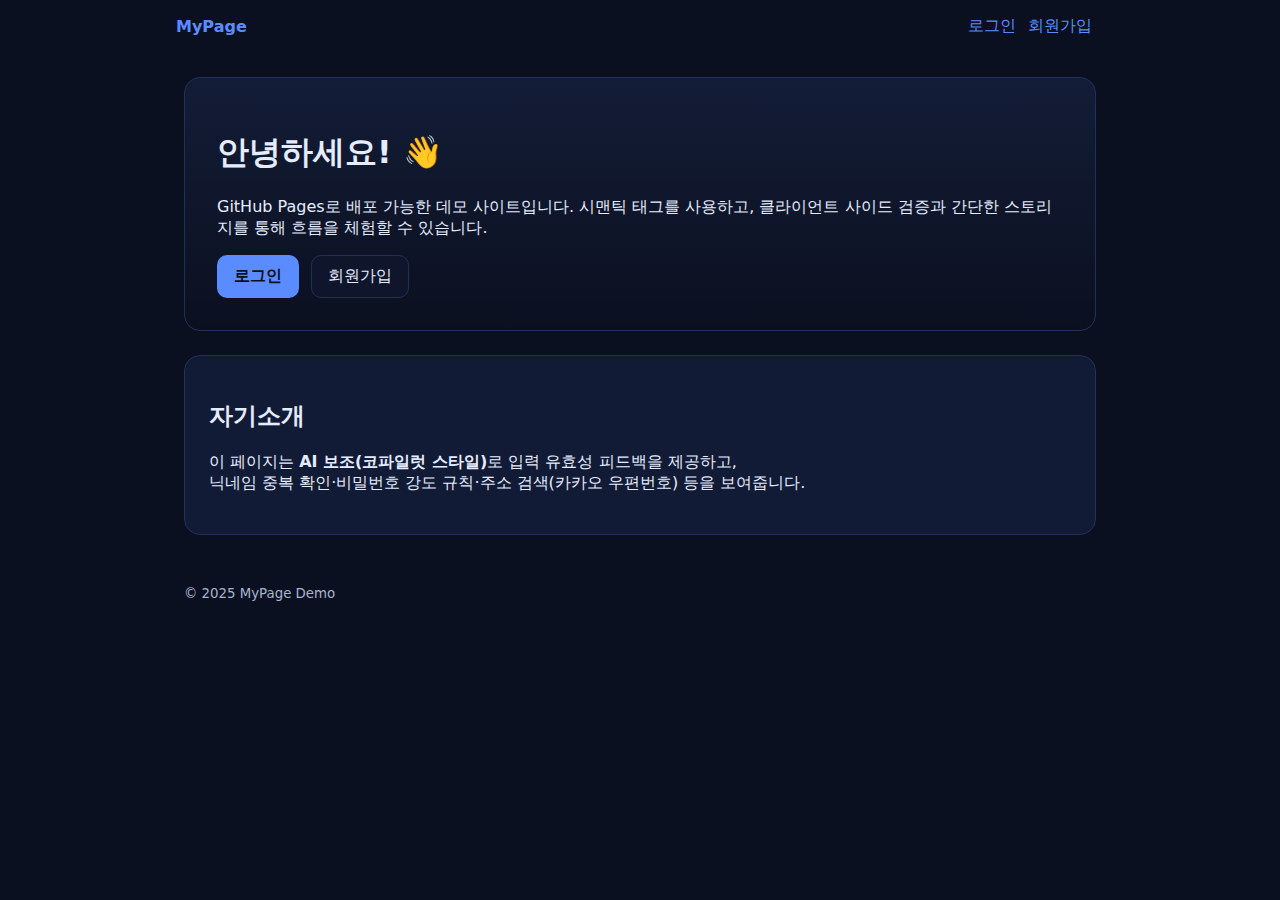
<file: index.html>
<!doctype html>
<html lang="en">
<meta charset="utf-8">
<title>My Page</title>
<meta http-equiv="refresh" content="0; url=html/main.html">
<link rel="canonical" href="html/main.html">
<body>
  <p>자동으로 이동하지 않으면 <a href="html/main.html">여기</a>를 클릭하세요.</p>
</body>
</html>
</file>
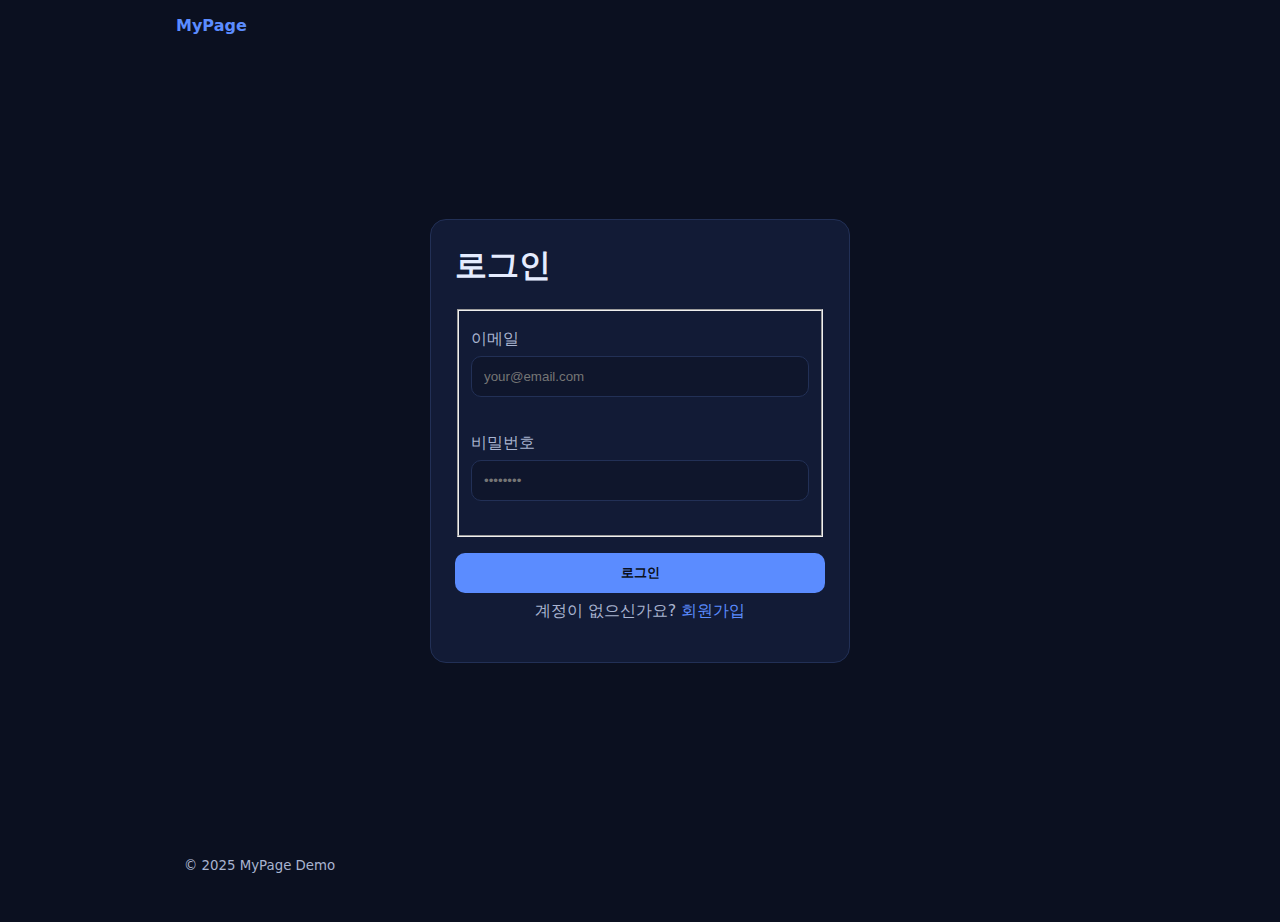
<file: html/login.html>
<!DOCTYPE html>
<html lang="ko">
<head>
  <meta charset="utf-8" />
  <meta name="viewport" content="width=device-width,initial-scale=1" />
  <title>로그인</title>
  <link rel="stylesheet" href="../css/login.css" />
</head>
<body>
  <header>
    <nav>
      <a class="brand" href="./main.html">MyPage</a>
    </nav>
  </header>

  <main>
    <section class="form-card" aria-labelledby="loginTitle">
      <h1 id="loginTitle">로그인</h1>

      <form id="loginForm" novalidate>
        <fieldset>
          <legend class="sr-only">로그인 정보</legend>

          <label for="email">이메일</label>
          <input type="email" id="email" name="email" placeholder="your@email.com" required />
          <p class="msg" id="emailMsg"></p>

          <label for="password">비밀번호</label>
          <div class="password-wrap">
            <input type="password" id="password" name="password" placeholder="••••••••" required />
          </div>
          <p class="msg" id="passwordMsg"></p>
        </fieldset>

        <button type="submit" class="btn primary">로그인</button>
        <p class="helper">
          계정이 없으신가요? <a href="./signup.html">회원가입</a>
        </p>
      </form>
    </section>
  </main>

  <footer>
    <small>© 2025 MyPage Demo</small>
  </footer>

  <script src="../js/login.js"></script>
</body>
</html>
</file>
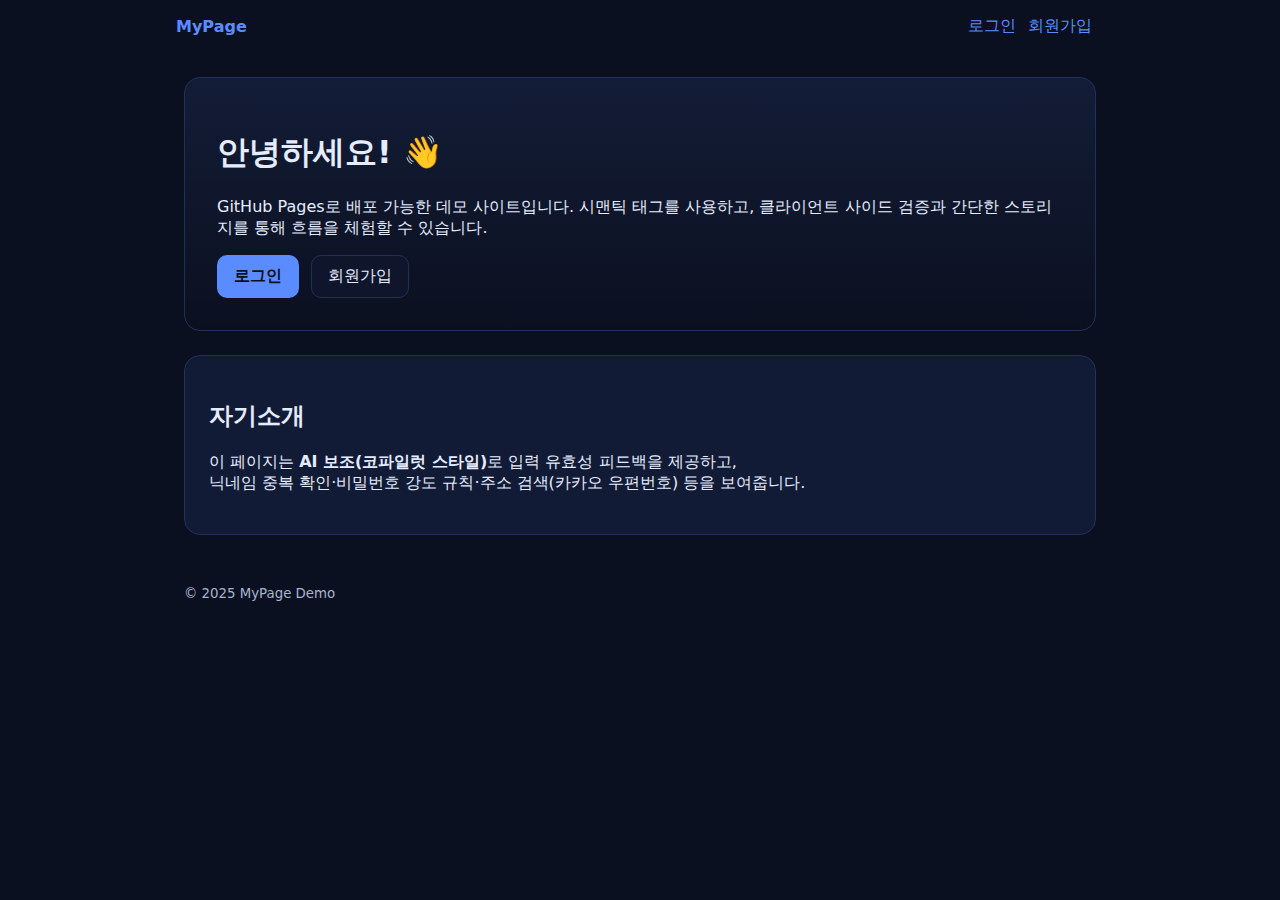
<file: html/main.html>
<!DOCTYPE html>
<html lang="ko">
<head>
  <meta charset="utf-8" />
  <meta name="viewport" content="width=device-width,initial-scale=1" />
  <title>My Page | 메인</title>
  <link rel="stylesheet" href="../css/main.css" />
</head>
<body>
  <header>
    <nav aria-label="주요">
      <a class="brand" href="./main.html">MyPage</a>
      <ul>
        <li><a href="./login.html" id="navLogin">로그인</a></li>
        <li><a href="./signup.html" id="navSignup">회원가입</a></li>
        <li><button id="logoutBtn" class="ghost" hidden>로그아웃</button></li>
      </ul>
    </nav>
  </header>

  <main>
    <section class="hero" aria-labelledby="heroTitle">
      <h1 id="heroTitle">안녕하세요! 👋</h1>
      <p>GitHub Pages로 배포 가능한 데모 사이트입니다. 시맨틱 태그를 사용하고, 클라이언트 사이드 검증과 간단한 스토리지를 통해 흐름을 체험할 수 있습니다.</p>
      <div class="cta">
        <a class="btn primary" href="./login.html">로그인</a>
        <a class="btn" href="./signup.html">회원가입</a>
      </div>
    </section>

    <section aria-labelledby="profileTitle" class="card">
      <h2 id="profileTitle">자기소개</h2>
      <article>
        <p>
          이 페이지는 <strong>AI 보조(코파일럿 스타일)</strong>로 입력 유효성 피드백을 제공하고,<br/>
          닉네임 중복 확인·비밀번호 강도 규칙·주소 검색(카카오 우편번호) 등을 보여줍니다.
        </p>
      </article>
      <aside id="welcomeBox" hidden>
        <p><strong id="welcomeName"></strong>님, 환영합니다 🙌</p>
      </aside>
    </section>
  </main>

  <footer>
    <small>© 2025 MyPage Demo</small>
  </footer>

  <script>
    // 간단한 로그인 상태 표시
    const user = JSON.parse(localStorage.getItem("currentUser") || "null");
    const navLogin = document.getElementById("navLogin");
    const navSignup = document.getElementById("navSignup");
    const logoutBtn = document.getElementById("logoutBtn");
    const welcomeBox = document.getElementById("welcomeBox");
    const welcomeName = document.getElementById("welcomeName");

    if (user) {
      navLogin.style.display = "none";
      navSignup.style.display = "none";
      logoutBtn.hidden = false;
      welcomeBox.hidden = false;
      welcomeName.textContent = user.nickname || user.name || user.email;
    }

    logoutBtn?.addEventListener("click", () => {
      localStorage.removeItem("currentUser");
      location.reload();
    });
  </script>
</body>
</html>
</file>
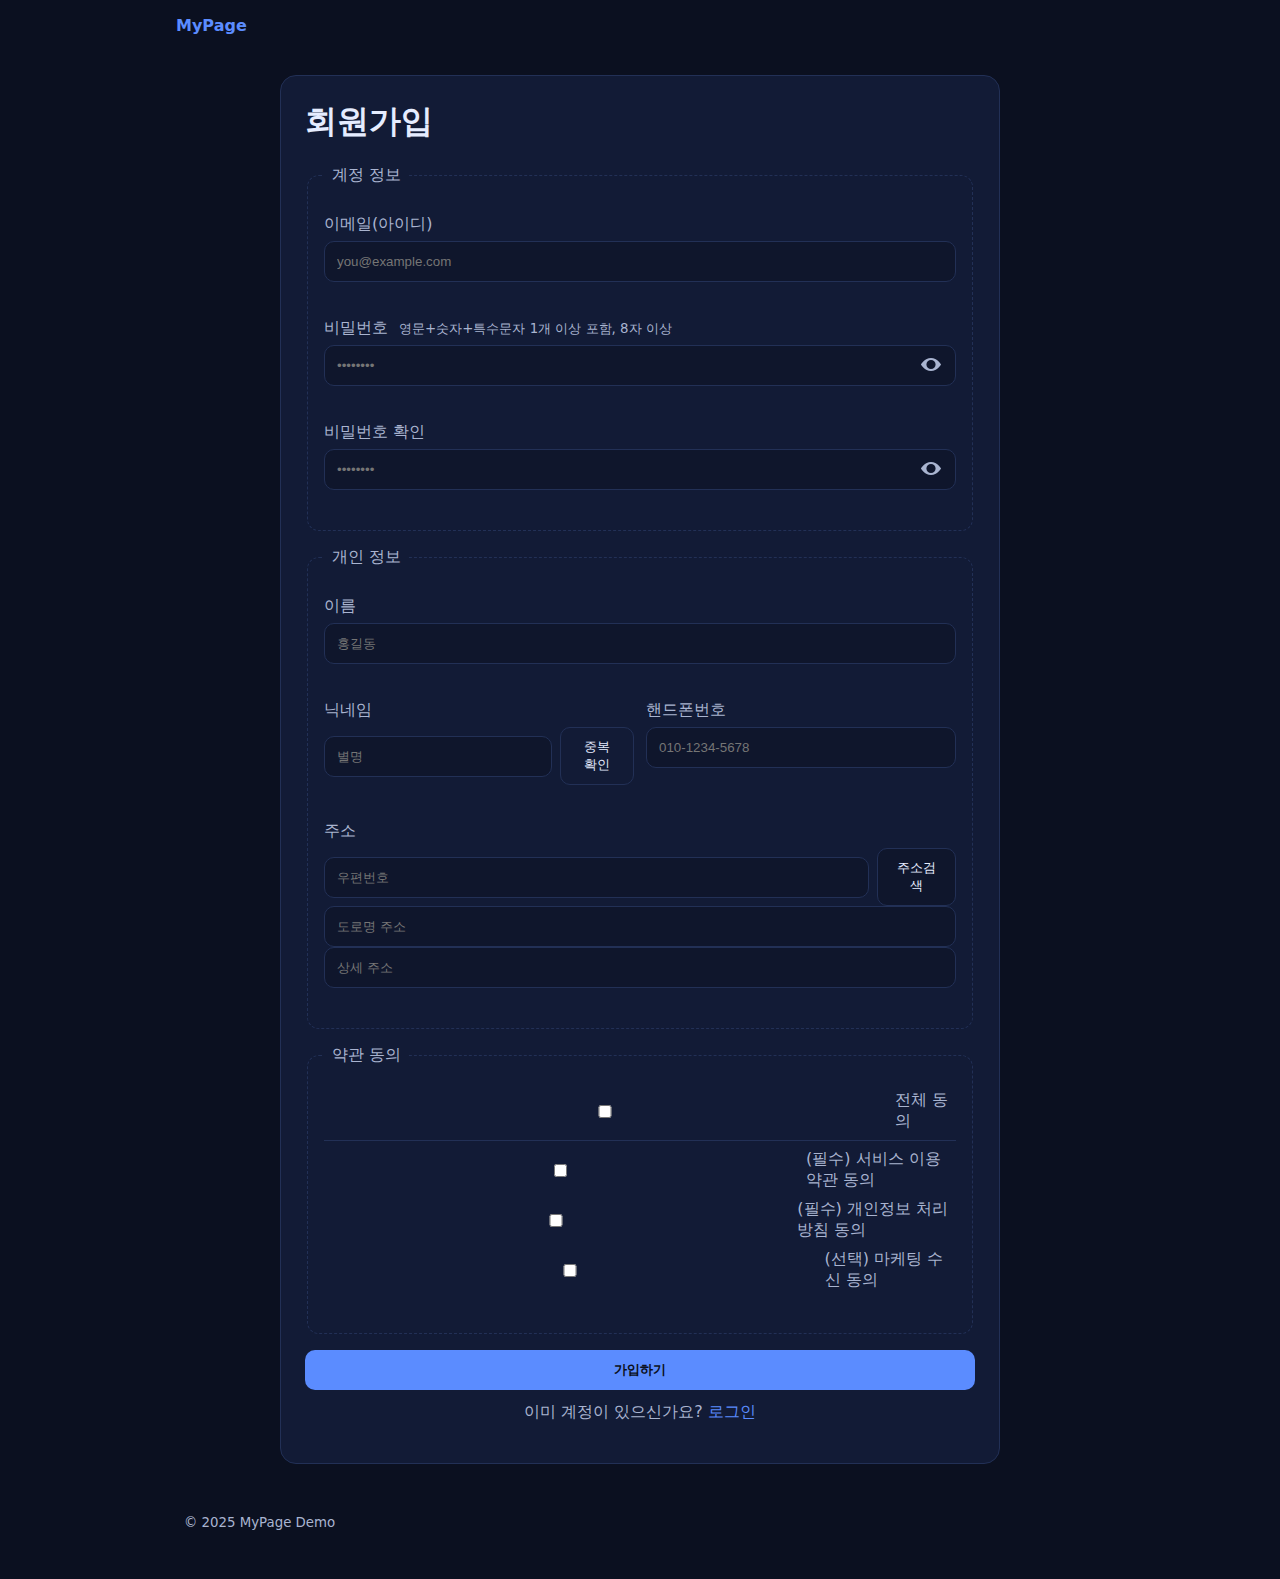
<file: html/signup.html>
<!DOCTYPE html>
<html lang="ko">
<head>
  <meta charset="utf-8" />
  <meta name="viewport" content="width=device-width,initial-scale=1" />
  <title>회원가입</title>
  <link rel="stylesheet" href="../css/signup.css" />
  <!-- 카카오(다음) 우편번호 API -->
  <script src="//t1.daumcdn.net/mapjsapi/bundle/postcode/prod/postcode.v2.js"></script>
</head>
<body>
  <header>
    <nav>
      <a class="brand" href="./main.html">MyPage</a>
    </nav>
  </header>

  <main>
    <section class="form-card" aria-labelledby="signupTitle">
      <h1 id="signupTitle">회원가입</h1>

      <form id="signupForm" novalidate>
        <fieldset>
          <legend>계정 정보</legend>

          <label for="email">이메일(아이디)</label>
          <input type="email" id="email" name="email" placeholder="you@example.com" required />
          <p class="msg" id="emailMsg"></p>

          <label for="password">비밀번호
            <small class="hint">영문+숫자+특수문자 1개 이상 포함, 8자 이상</small>
          </label>
          <div class="password-wrap">
            <input type="password" id="password" name="password" placeholder="••••••••" required />
            <button type="button" class="eye" aria-label="비밀번호 보기 전환" data-target="password">
              <!-- eye icon (SVG) -->
              <svg viewBox="0 0 24 24" aria-hidden="true"><path d="M12 5c-7 0-11 7-11 7s4 7 11 7 11-7 11-7-4-7-11-7zm0 12a5 5 0 110-10 5 5 0 010 10z"/></svg>
            </button>
          </div>
          <p class="msg" id="passwordMsg"></p>

          <label for="password2">비밀번호 확인</label>
          <div class="password-wrap">
            <input type="password" id="password2" name="password2" placeholder="••••••••" required />
            <button type="button" class="eye" aria-label="비밀번호 확인 보기 전환" data-target="password2">
              <svg viewBox="0 0 24 24" aria-hidden="true"><path d="M12 5c-7 0-11 7-11 7s4 7 11 7 11-7 11-7-4-7-11-7zm0 12a5 5 0 110-10 5 5 0 010 10z"/></svg>
            </button>
          </div>
          <p class="msg" id="password2Msg"></p>
        </fieldset>

        <fieldset>
          <legend>개인 정보</legend>

          <label for="name">이름</label>
          <input type="text" id="name" name="name" placeholder="홍길동" required />
          <p class="msg" id="nameMsg"></p>

          <div class="row">
            <div class="col">
              <label for="nickname">닉네임</label>
              <div class="inline">
                <input type="text" id="nickname" name="nickname" placeholder="별명" required />
                <button type="button" class="btn ghost" id="checkNicknameBtn">중복 확인</button>
              </div>
              <p class="msg" id="nicknameMsg"></p>
            </div>
            <div class="col">
              <label for="phone">핸드폰번호</label>
              <input type="tel" id="phone" name="phone" placeholder="010-1234-5678" inputmode="numeric" required />
              <p class="msg" id="phoneMsg"></p>
            </div>
          </div>

          <label for="postcode">주소</label>
          <div class="inline">
            <input type="text" id="postcode" name="postcode" placeholder="우편번호" readonly required />
            <button type="button" class="btn" id="findAddrBtn">주소검색</button>
          </div>
          <input type="text" id="roadAddress" name="roadAddress" placeholder="도로명 주소" readonly required />
          <input type="text" id="detailAddress" name="detailAddress" placeholder="상세 주소" />
          <p class="msg" id="addressMsg"></p>
        </fieldset>

        <fieldset>
          <legend>약관 동의</legend>
          <div class="agree">
            <label class="check">
              <input type="checkbox" id="agreeAll" />
              <span>전체 동의</span>
            </label>
            <hr />
            <label class="check">
              <input type="checkbox" class="agree-required" id="agreeService" />
              <span>(필수) 서비스 이용약관 동의</span>
            </label>
            <label class="check">
              <input type="checkbox" class="agree-required" id="agreePrivacy" />
              <span>(필수) 개인정보 처리방침 동의</span>
            </label>
            <label class="check">
              <input type="checkbox" class="agree-optional" id="agreeMarketing" />
              <span>(선택) 마케팅 수신 동의</span>
            </label>
            <p class="msg" id="agreeMsg"></p>
          </div>
        </fieldset>

        <button class="btn primary" type="submit">가입하기</button>
        <p class="helper">이미 계정이 있으신가요? <a href="./login.html">로그인</a></p>
      </form>
    </section>
  </main>

  <footer>
    <small>© 2025 MyPage Demo</small>
  </footer>

  <script src="../js/signup.js"></script>
</body>
</html>
</file>
<file: css/login.css>
@import url('./main.css');
main { display:grid; place-items:center; min-height: calc(100vh - 120px); }
.form-card { width: 100%; max-width: 420px; background: var(--card); border:1px solid var(--border); border-radius: 16px; padding: 24px; }
h1 { margin-top:0; }
label { display:block; margin-top: 12px; margin-bottom: 6px; color: var(--muted); }
input { width: 100%; padding: 12px; border-radius: 10px; border:1px solid var(--border); background:#0f162c; color: var(--text); }
.password-wrap { position: relative; }
.msg { min-height: 18px; font-size: 12px; margin: 6px 2px 0; }
.msg.ok { color: var(--ok); }
.msg.err { color: var(--err); }
.btn { width:100%; margin-top: 16px; }
.helper { margin-top: 8px; color: var(--muted); text-align:center; }
.password-wrap .eye { position:absolute; right:8px; top:50%; transform: translateY(-50%); border:none; background:transparent; cursor:pointer; color:var(--muted); }
.password-wrap .eye svg { width:22px; height:22px; fill: currentColor; }
</file>
<file: css/main.css>
:root {
  --bg: #0b1020;
  --card: #121b36;
  --text: #e5ecff;
  --muted: #a9b4d0;
  --primary: #5b8cff;
  --ok: #1fbf75;
  --err: #ff5b7f;
  --border: #223056;
}
* { box-sizing: border-box; }
html, body { margin:0; padding:0; background:var(--bg); color:var(--text); font-family: system-ui, -apple-system, Segoe UI, Roboto, Noto Sans KR, sans-serif; }
a { color: var(--primary); text-decoration: none; }
header nav { max-width: 960px; margin: 0 auto; padding: 16px; display:flex; align-items:center; justify-content: space-between; }
.brand { font-weight: 700; }
nav ul { list-style:none; display:flex; gap:12px; margin:0; padding:0; }
nav .ghost { background: transparent; color: var(--muted); border: 1px solid var(--border); padding: 6px 10px; border-radius: 8px; cursor:pointer; }
main { max-width: 960px; margin: 0 auto; padding: 24px; }
.hero { background: linear-gradient(180deg, rgba(91,140,255,.1), transparent); padding: 32px; border: 1px solid var(--border); border-radius: 16px; }
.cta { display:flex; gap: 12px; margin-top: 12px; }
.btn { padding: 10px 16px; border-radius: 10px; border:1px solid var(--border); background: #0f162c; color: var(--text); cursor:pointer; }
.btn.primary { background: var(--primary); border-color: transparent; color: #0b1020; font-weight: 700; }
.card { margin-top: 24px; padding: 24px; border:1px solid var(--border); border-radius: 16px; background: var(--card); }
footer { max-width:960px; margin: 24px auto; padding: 0 24px 24px; color: var(--muted); }
.sr-only { position:absolute; left:-9999px; width:1px; height:1px; overflow:hidden; }
</file>
<file: css/signup.css>
@import url('./main.css');
main { display:grid; place-items:center; min-height: calc(100vh - 120px); }
.form-card { width: 100%; max-width: 720px; background: var(--card); border:1px solid var(--border); border-radius: 16px; padding: 24px; }
h1 { margin-top:0; }
fieldset { border:1px dashed var(--border); border-radius: 12px; padding: 16px; margin-top: 16px; }
legend { color: var(--muted); padding: 0 8px; }
label { display:block; margin-top: 12px; margin-bottom: 6px; color: var(--muted); }
.hint { font-weight: 400; color: var(--muted); margin-left: 6px; }
input { width: 100%; padding: 12px; border-radius: 10px; border:1px solid var(--border); background:#0f162c; color: var(--text); }
.inline { display:flex; gap: 8px; align-items:center; }
.row { display:grid; grid-template-columns: 1fr 1fr; gap: 12px; }
@media (max-width: 640px){ .row { grid-template-columns: 1fr; } }
.password-wrap { position: relative; }
.password-wrap .eye { position:absolute; right:8px; top:50%; transform: translateY(-50%); border:none; background:transparent; cursor:pointer; color:var(--muted); }
.password-wrap .eye svg { width:22px; height:22px; fill: currentColor; }
.msg { min-height: 18px; font-size: 12px; margin: 6px 2px 0; }
.msg.ok { color: var(--ok); }
.msg.err { color: var(--err); }
.btn { padding: 10px 16px; border-radius: 10px; border:1px solid var(--border); background: #0f162c; color: var(--text); cursor:pointer; }
.btn.primary { width: 100%; margin-top: 16px; background: var(--primary); border-color: transparent; color: #0b1020; font-weight: 700; }
.btn.ghost { background: transparent; }
.agree { margin-top: 8px; }
.check { display:flex; gap:10px; align-items:center; margin: 8px 0; }
hr { border:0; border-top:1px solid var(--border); margin: 8px 0; }
.helper { text-align:center; color: var(--muted); margin-top: 12px; }
</file>
